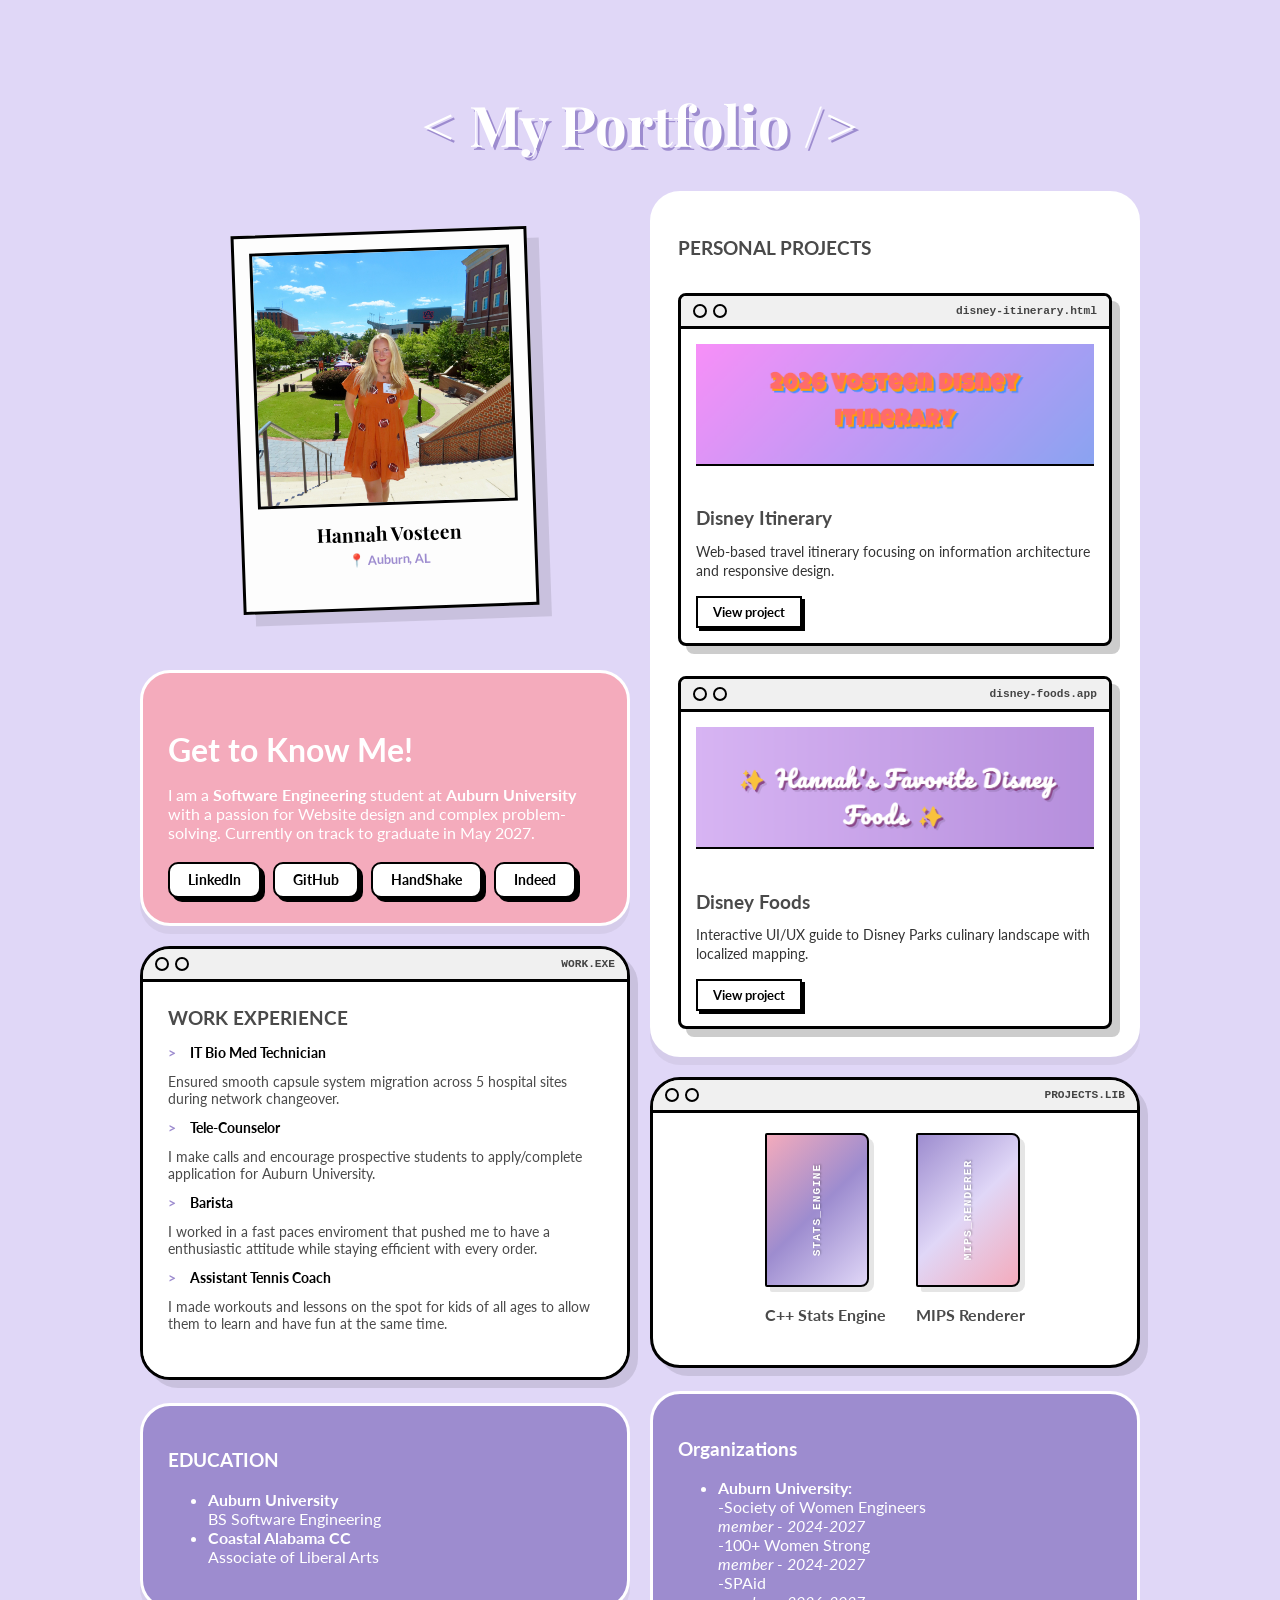
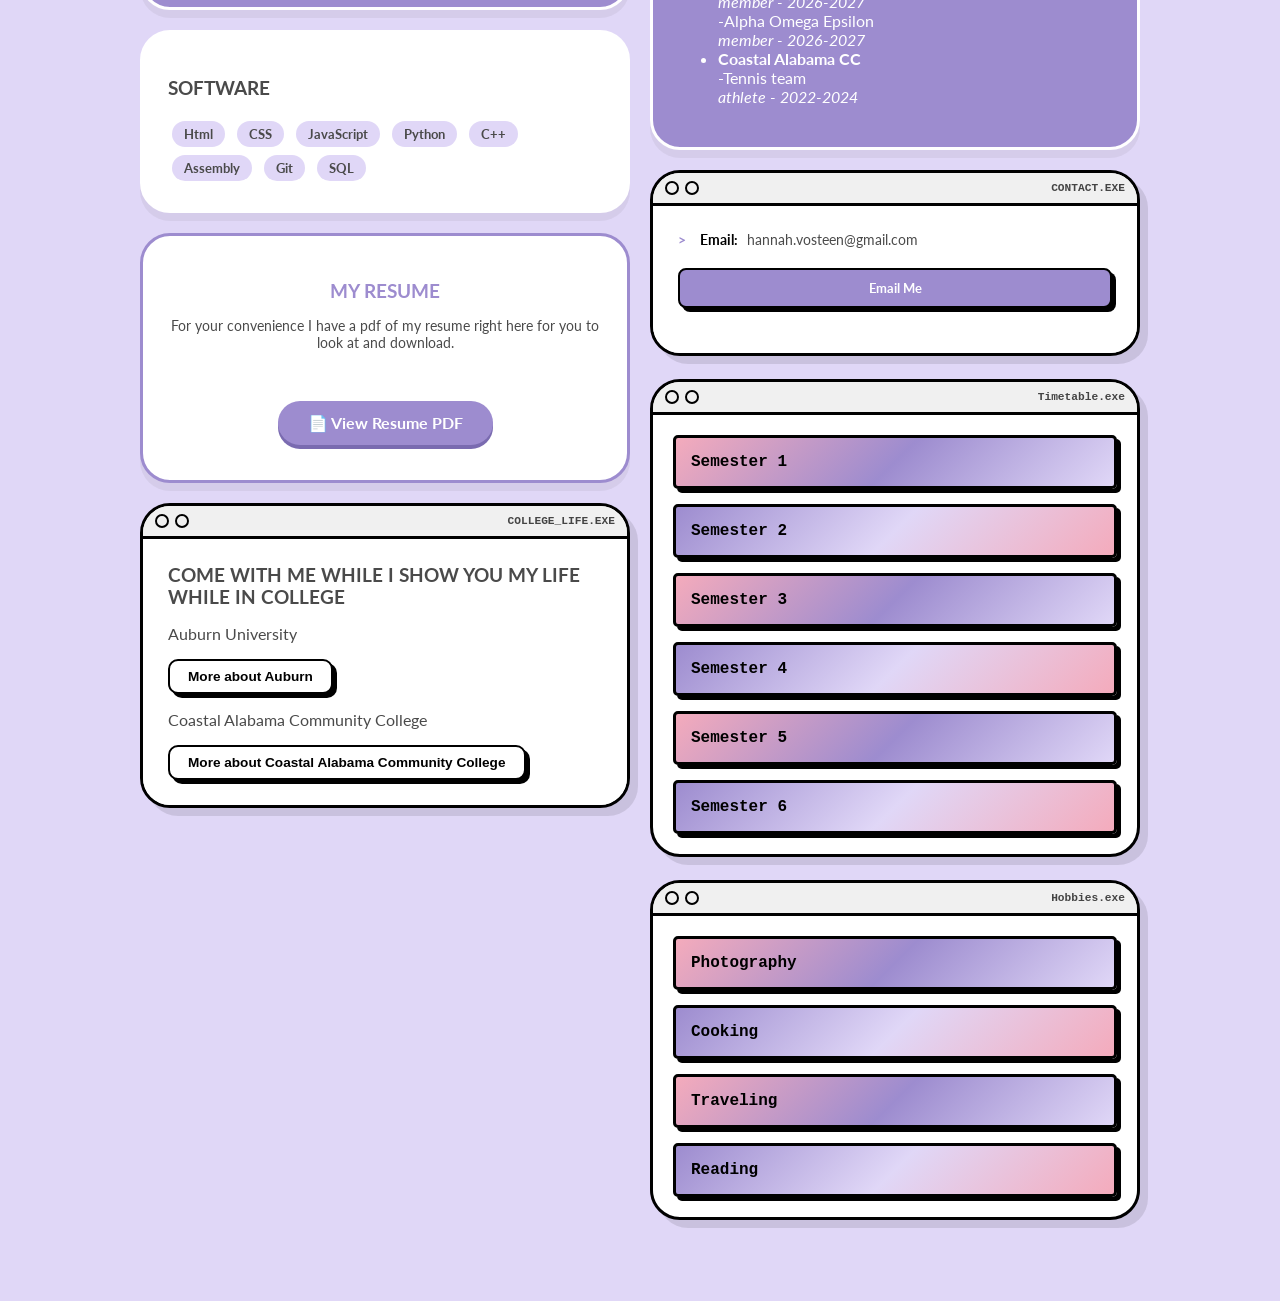
<file: index.html>
<!DOCTYPE html>
<html lang="en">
<head>
    <meta charset="UTF-8">
    <meta name="viewport" content="width=device-width, initial-scale=1.0">
    <title>Hannah Vosteen Portfolio</title>
    <link rel="preconnect" href="https://fonts.googleapis.com">
    <link rel="preconnect" href="https://fonts.gstatic.com" crossorigin>
    <link href="https://fonts.googleapis.com/css2?family=Lato:wght@400;700&family=Playfair+Display:wght@900&display=swap" rel="stylesheet">
    <link rel="stylesheet" href="style.css">
</head>
<body class="resume-layout">

    <div class="header-title">
        <h1> < My Portfolio /> </h1>
    </div>

    <main class="bento-grid">
        <section class="grid-item profile-box centered-polaroid-layout">
    <div class="polaroid-frame">
        <div class="polaroid-inner">
            <img src="images/profpic2.jpg" alt="Hannah Vosteen" class="polaroid-photo">
        </div>
        <div class="polaroid-caption">
            <h2>Hannah Vosteen</h2>
            <p class="location">📍 Auburn, AL</p>
        </div>
    </div>
</section>

        <section class="grid-item about-box">
    <div class="speech-bubble">
        <h3>Get to Know Me!</h3>
        <p>I am a <b>Software Engineering</b> student at <b>Auburn University</b> with a passion for Website design and complex problem-solving. Currently on track to graduate in May 2027.</p>
        
        <div class="about-social-row">
            <a href="https://linkedin.com/in/hannah-vosteen/" class="about-btn" target="_blank">LinkedIn</a>
            <a href="https://github.com/tailsteen" class="about-btn" target="_blank">GitHub</a>
            <a href="https://app.joinhandshake.com/profiles/hvosteen" class="about-btn" target="_blank">HandShake</a>
            <a href="https://profile.indeed.com/?hl=en_US&co=US&from=gnav-homepage" class="about-btn" target="_blank">Indeed</a>

        </div>
    </div>
</section>
    
<section class="grid-item contact-window">
    <div class="window-header">
        <div class="window-dots"><span></span><span></span></div>
        <div class="window-title">WORK.EXE</div>
    </div>
    
    <div class="contact-content">
        <h3><strong>WORK EXPERIENCE</strong></h3>
        <ul class="contact-list">
            <li><span class="arrow">></span> <strong>IT Bio Med Technician</strong></li>
            <li>Ensured smooth capsule system migration across 5 hospital sites during network changeover.</li>
            <li><span class="arrow">></span> <strong>Tele-Counselor</strong></li>
            <li>I make calls and encourage prospective students to apply/complete application for Auburn University.</li>
            <li><span class="arrow">></span> <strong>Barista</strong></li>
            <li>I worked in a fast paces enviroment that pushed me to have a enthusiastic attitude while staying efficient with every order.</li>
            <li><span class="arrow">></span> <strong>Assistant Tennis Coach</strong></li>
            <li>I made workouts and lessons on the spot for kids of all ages to allow them to learn and have fun at the same time.</li>
        </ul>
    </div>
</section>


            <section class="grid-item education-box">
                <h3>EDUCATION</h3>
                <ul>
                    <li><b>Auburn University</b><br>BS Software Engineering</li>
                    <li><b>Coastal Alabama CC</b><br>Associate of Liberal Arts</li>
                </ul>
            </section>

            <section class="grid-item software-box">
                <h3>SOFTWARE</h3>
                <div class="software-tags">
                    <span>Html</span> <span>CSS</span> <span>JavaScript</span> <span>Python</span> <span>C++</span> <span>Assembly</span> <span>Git</span> <span>SQL</span>
                </div>
            </section>
           


<!--this is an extra filler i do not know I want to keep yet but it still works-->
<!--
            <section class="grid-item spotify-window">
    <div class="window-header">
        <div class="window-dots">
            <span></span><span></span>
        </div>
        <div class="window-title">Spotify.exe</div>
    </div>
    
    <div class="spotify-content">
        <div class="spotify-main">
            
            <div class="song-details">
                <p class="song-name">Midnight Sun</p>
                <p class="artist-name">Zara Larsson</p>
            </div>
            
            <div class="player-ui">
            <button class="player-btn"><span class="icon-prev"></span></button>
            <button class="player-btn play-btn"><span class="icon-play"></span></button>
            <button class="player-btn"><span class="icon-next"></span></button>
        </div>
        </div>

        <div class="music-progress-container">
            <span class="time">2:09</span>
            <div class="progress-bar-bg">
                <div class="progress-fill" style="width: 65%;"></div>
            </div>
            <span class="time">3:38</span>
        </div>
    </div>
</section>
-->


            <section class="grid-item resume-box">
    <h3>MY RESUME</h3>
    <p>For your convenience I have a pdf of my resume right here for you to look at and download.</p>
    <div class="resume-button-container">
        <a href="images/Hannah_Vosteen_Resume.pdf" class="pill-button resume-btn" target="_blank">
            📄 View Resume PDF
        </a>
    </div>
</section>




  
<section class="grid-item contact-window" id="college_life">
    <div class="window-header">
        <div class="window-dots"><span></span><span></span></div>
        <div class="window-title">COLLEGE_LIFE.EXE</div>
    </div>
    
    <div class="contact-content">
        <h3><strong>COME WITH ME WHILE I SHOW YOU MY LIFE WHILE IN COLLEGE</strong></h3>
        <p>Auburn University</p>
        <button class="about-btn" onclick="window.location.href='auburn.html'">More about Auburn</button>
        <p>Coastal Alabama Community College</p>
        <button class="about-btn" onclick="window.location.href='cacc.html'">More about Coastal Alabama Community College</button>

    </div>
</section>







</div>


















































        </div>
            <section class="grid-item personal-box">
    <h3>PERSONAL PROJECTS</h3>
    <div class="window-container">
        
        <div class="browser-window">
            <div class="window-header">
                <div class="window-dots">
                    <span></span><span></span>
                </div>
                <div class="window-title">disney-itinerary.html</div>
            </div>
            <div class="window-content">
                <img src="images/disneyitinerary.jpg" alt="Disney Project">
                <h4>Disney Itinerary</h4>
                <p>Web-based travel itinerary focusing on information architecture and responsive design.</p>
                <a href="https://tailsteen.github.io/Disney-Itinerary/" class="window-btn">View project</a>
            </div>
        </div>

        <div class="browser-window">
            <div class="window-header">
                <div class="window-dots">
                    <span></span><span></span>
                </div>
                <div class="window-title">disney-foods.app</div>
            </div>
            <div class="window-content">
                <img src="images/disneyfood.jpg" alt="Disney Food">
                <h4>Disney Foods</h4>
                <p>Interactive UI/UX guide to Disney Parks culinary landscape with localized mapping.</p>
                <a href="https://disney-foods.netlify.app/" class="window-btn">View project</a>
            </div>
        </div>

    </div>
</section>









        <section class="grid-item contact-window">
    <div class="window-header">
        <div class="window-dots"><span></span><span></span></div>
        <div class="window-title">PROJECTS.LIB</div>
    </div>
    
    <div class="book-grid">
        <div class="card">
            <a href="https://github.com/Tailsteen/c-Project/blob/main/Project4_hev0011_Hannah_Vosteen.cpp" class="card-link">
                <div class="book-container">
                    <div class="book-cover rainbow-1">
                        <span class="book-title-vertical">STATS_ENGINE</span>
                    </div>
                    <div class="book-pages"></div>
                </div>
            </a>
            <h4>C++ Stats Engine</h4>
        </div>

        <div class="card">
            <a href="https://github.com/Tailsteen/c-Project/blob/main/assembly%20final%20project" class="card-link">
                <div class="book-container">
                    <div class="book-cover rainbow-2">
                        <span class="book-title-vertical">MIPS_RENDERER</span>
                    </div>
                    <div class="book-pages"></div>
                </div>
            </a>
            <h4>MIPS Renderer</h4>
        </div>
    </div>
</section>

<section class="grid-item education-box">
                <h3>Organizations</h3>
                <ul>
                    <li><b>Auburn University:</b><br>-Society of Women Engineers<br><i>member - 2024-2027</i><br>
                    -100+ Women Strong<br><i>member - 2024-2027</i><br>
                -SPAid<br><i>member - 2026-2027</i><br>
            -Alpha Omega Epsilon<br><i>member - 2026-2027</i></li>
                    <li><b>Coastal Alabama CC</b><br>-Tennis team<br><i>athlete - 2022-2024</i></li>
                </ul>
            </section>










        <section class="grid-item contact-window">
    <div class="window-header">
        <div class="window-dots"><span></span><span></span></div>
        <div class="window-title">CONTACT.EXE</div>
    </div>
    
    <div class="contact-content">
        <ul class="contact-list">
            <li><span class="arrow">></span> <strong>Email:</strong> hannah.vosteen@gmail.com</li>
       <!--     <li><span class="arrow">></span> <strong>LinkedIn:</strong> linkedin.com/in/hannah-vosteen/</li>
            <li><span class="arrow">></span> <strong>GitHub:</strong> github.com/tailsteen</li> -->
        </ul>

        <div class="social-button-row">
            <a href="mailto:hannah.vosteen@gmail.com" class="social-btn purple">Email Me</a>
           <!-- <a href="https://linkedin.com/in/hannah-vosteen/" class="social-btn purple">LinkedIn</a> -->
        </div>
    
    </div>
</section>





<section class="grid-item contact-window">
    <div class="window-header">
        <div class="window-dots"><span></span><span></span></div>
        <div class="window-title">Timetable.exe</div>
    </div>
    <div class="timetable-content">
        <button class="semester-btn rainbow-1" onclick="openSemester('Fall 2024')">Semester 1</button>
        <button class="semester-btn rainbow-2" onclick="openSemester('Spring 2025')">Semester 2</button>
        <button class="semester-btn rainbow-1" onclick="openSemester('Summer 2025')">Semester 3</button>
        <button class="semester-btn rainbow-2" onclick="openSemester('Fall 2025')">Semester 4</button>
        <button class="semester-btn rainbow-1" onclick="openSemester('Spring 2026')">Semester 5</button>
        <button class="semester-btn rainbow-2" onclick="openSemester('Fall 2026')">Semester 6</button>


    </div>
</section>

<div id="semesterModal" class="modal-overlay">
    <div class="modal-window">
        <div class="window-header">
            <div class="window-title" id="modalTitle">Semester Classes</div>
            <button class="exit-btn" onclick="closeSemester()">X</button>
        </div>
        <div class="modal-body custom-scrollbar">
            <div id="folderContainer" class="folder-grid">
                </div>
        </div>
    </div>
    </div>





<!-- HOBBIES SECTION -->
<section class="grid-item contact-window" id="hobbies">
    <div class="window-header">
        <div class="window-dots"><span></span><span></span></div>
        <div class="window-title">Hobbies.exe</div>
    </div>
    <div class="timetable-content">
        <button class="semester-btn rainbow-1" onclick="window.location.href='photography.html'">Photography</button>
        <button class="semester-btn rainbow-2" onclick="window.location.href='cooking.html'">Cooking</button>
        <button class="semester-btn rainbow-1" onclick="window.location.href='traveling.html'">Traveling</button>
        <button class="semester-btn rainbow-2" onclick="window.location.href='reading.html'">Reading</button>
    </div>
</section>



    </main>


    <script src="script.js">  </script>

</body>
</html>
</file>
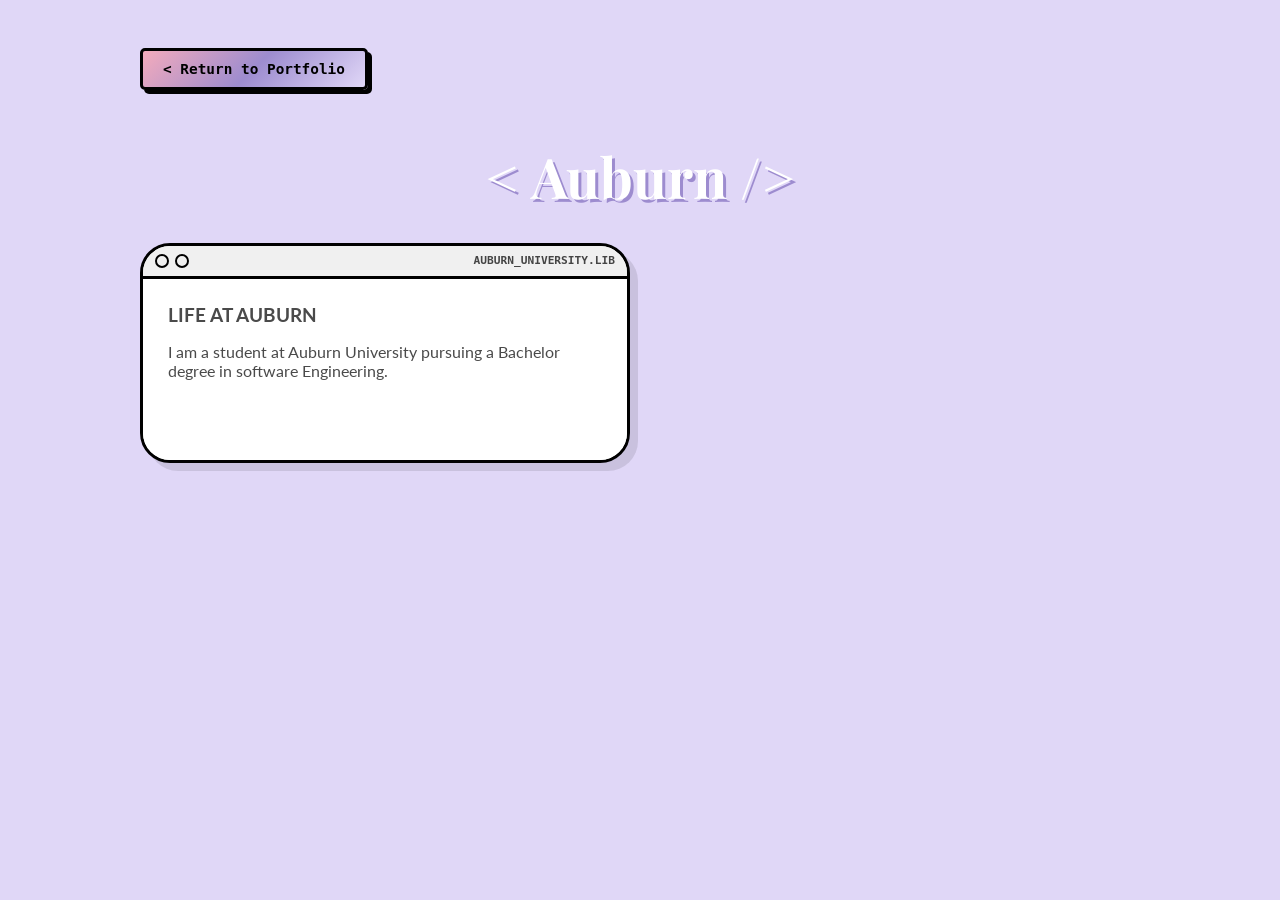
<file: auburn.html>
<!DOCTYPE html>
<html lang="en">
<head>
    <meta charset="UTF-8">
    <meta name="viewport" content="width=device-width, initial-scale=1.0">
    <title>Auburn | Hannah Vosteen</title>
    <link rel="preconnect" href="https://fonts.googleapis.com">
    <link rel="preconnect" href="https://fonts.gstatic.com" crossorigin>
    <link href="https://fonts.googleapis.com/css2?family=Lato:wght@400;700&family=Playfair+Display:wght@900&display=swap" rel="stylesheet">
    <link rel="stylesheet" href="style.css">
</head>
<body class="resume-layout">

    <!-- TOP LEFT BACK BUTTON  -->
    <div class="back-button-wrapper">
        <button class="semester-btn rainbow-1" onclick="window.location.href='index.html#college_life'"> < Return to Portfolio </button>
    </div>

    <div class="header-title">
        <h1> < Auburn /> </h1>
    </div>

    <main class="bento-grid">
        
        <!-- MAIN CONTENT WINDOW -->
        <section class="grid-item contact-window" style="grid-column: 1 / -1;"> 
            <div class="window-header">
                <div class="window-dots"><span></span><span></span></div>
                <div class="window-title">AUBURN_UNIVERSITY.LIB</div>
            </div>
            
            <div class="contact-content">
                <h3><strong>LIFE AT AUBURN</strong></h3>
                <p>I am a student at Auburn University pursuing a Bachelor degree in software Engineering.</p>
                
                <br>

                <div class="hobby-gallery">
                </div>

            </div>
        </section>

    </main>

    <script src="script.js"></script>

</body>
</html>
</file>
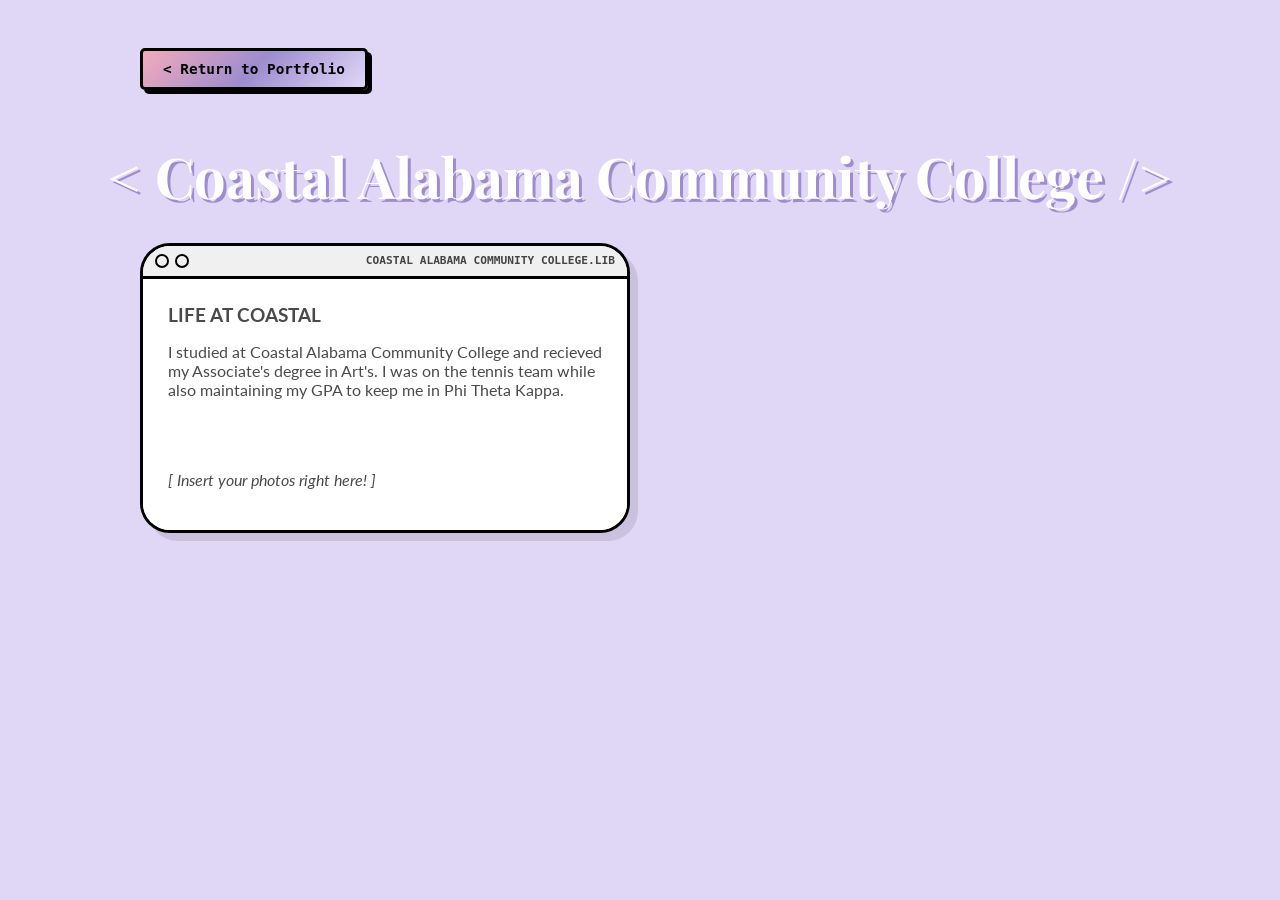
<file: cacc.html>
<!DOCTYPE html>
<html lang="en">
<head>
    <meta charset="UTF-8">
    <meta name="viewport" content="width=device-width, initial-scale=1.0">
    <title>Coastal Alabama Community College | Hannah Vosteen</title>
    <link rel="preconnect" href="https://fonts.googleapis.com">
    <link rel="preconnect" href="https://fonts.gstatic.com" crossorigin>
    <link href="https://fonts.googleapis.com/css2?family=Lato:wght@400;700&family=Playfair+Display:wght@900&display=swap" rel="stylesheet">
    <link rel="stylesheet" href="style.css">
</head>
<body class="resume-layout">

    <!-- TOP LEFT BACK BUTTON-->
    <div class="back-button-wrapper">
        <button class="semester-btn rainbow-1" onclick="window.location.href='index.html#college_life'"> < Return to Portfolio </button>
    </div>

    <div class="header-title">
        <h1> < Coastal Alabama Community College /> </h1>
    </div>

    <main class="bento-grid">
        
        <!-- MAIN CONTENT WINDOW -->
        <section class="grid-item contact-window" style="grid-column: 1 / -1;"> 
            <div class="window-header">
                <div class="window-dots"><span></span><span></span></div>
                <div class="window-title">COASTAL ALABAMA COMMUNITY COLLEGE.LIB</div>
            </div>
            
            <div class="contact-content">
                <h3><strong>LIFE AT COASTAL</strong></h3>
                <p>I studied at Coastal Alabama Community College and recieved my Associate's degree in Art's. I was on the 
                    tennis team while also maintaining my GPA to keep me in Phi Theta Kappa.
                </p>
                
                <br>

                <div class="hobby-gallery">
                    <p><i>[ Insert your photos right here! ]</i></p>
                </div>

            </div>
        </section>

    </main>

    <script src="script.js"></script>

</body>
</html>
</file>
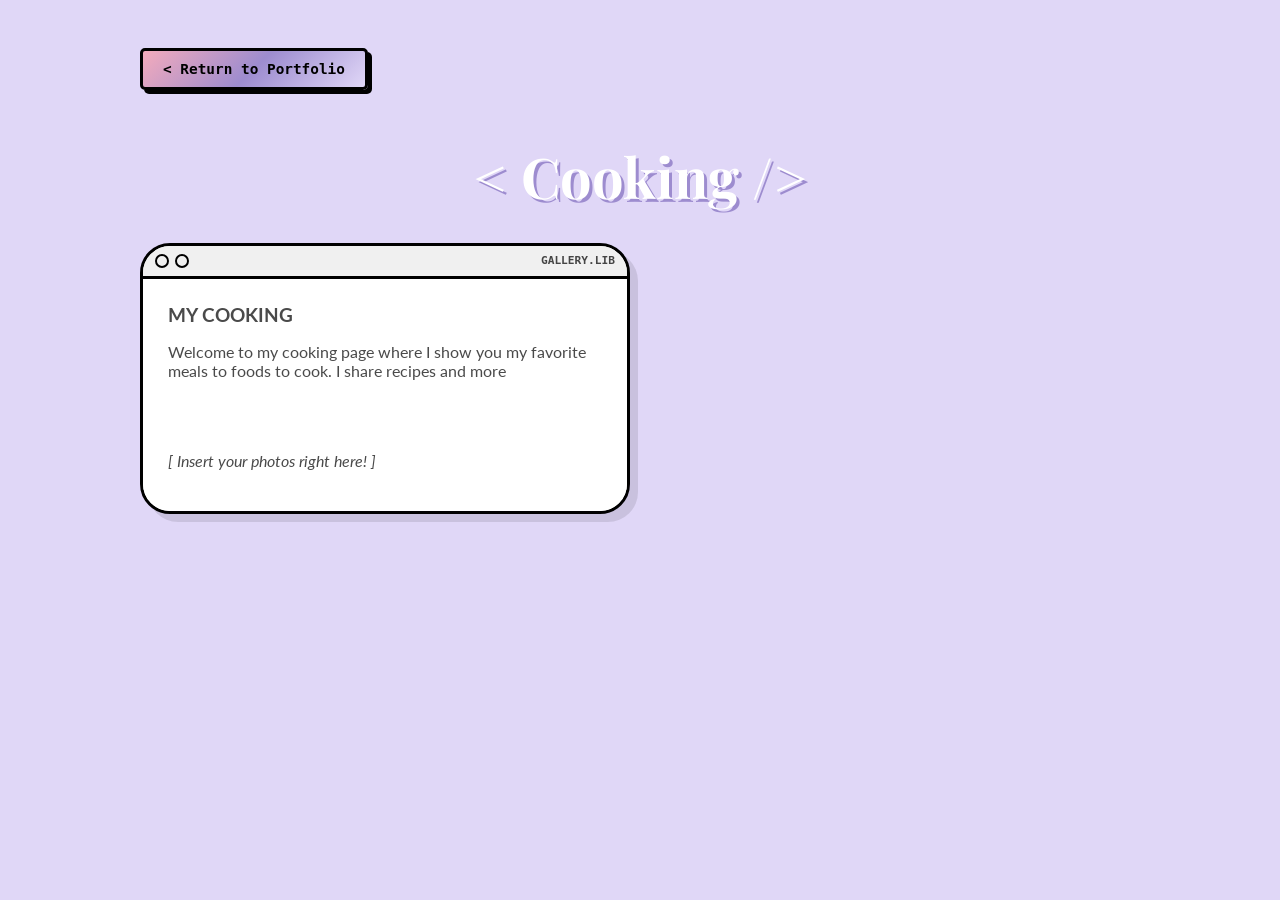
<file: cooking.html>
<!DOCTYPE html>
<html lang="en">
<head>
    <meta charset="UTF-8">
    <meta name="viewport" content="width=device-width, initial-scale=1.0">
    <title>Photography | Hannah Vosteen</title>
    <link rel="preconnect" href="https://fonts.googleapis.com">
    <link rel="preconnect" href="https://fonts.gstatic.com" crossorigin>
    <link href="https://fonts.googleapis.com/css2?family=Lato:wght@400;700&family=Playfair+Display:wght@900&display=swap" rel="stylesheet">
    <link rel="stylesheet" href="style.css">
</head>
<body class="resume-layout">

    <!-- TOP LEFT BACK BUTTON    -->
    <div class="back-button-wrapper">
        <button class="semester-btn rainbow-1" onclick="window.location.href='index.html#hobbies'"> < Return to Portfolio </button>
    </div>

    <div class="header-title">
        <h1> < Cooking /> </h1>
    </div>

    <main class="bento-grid">
        
        <!-- MAIN CONTENT WINDOW     -->
        <section class="grid-item contact-window" style="grid-column: 1 / -1;"> 
            <div class="window-header">
                <div class="window-dots"><span></span><span></span></div>
                <div class="window-title">GALLERY.LIB</div>
            </div>
            
            <div class="contact-content">
                <h3><strong>MY COOKING</strong></h3>
                <p>Welcome to my cooking page where I show you my favorite meals to foods to cook. I share recipes and more</p>
                
                <br>

                <div class="hobby-gallery">
                    <p><i>[ Insert your photos right here! ]</i></p>
                </div>

            </div>
        </section>

    </main>

    <script src="script.js"></script>

</body>
</html>
</file>
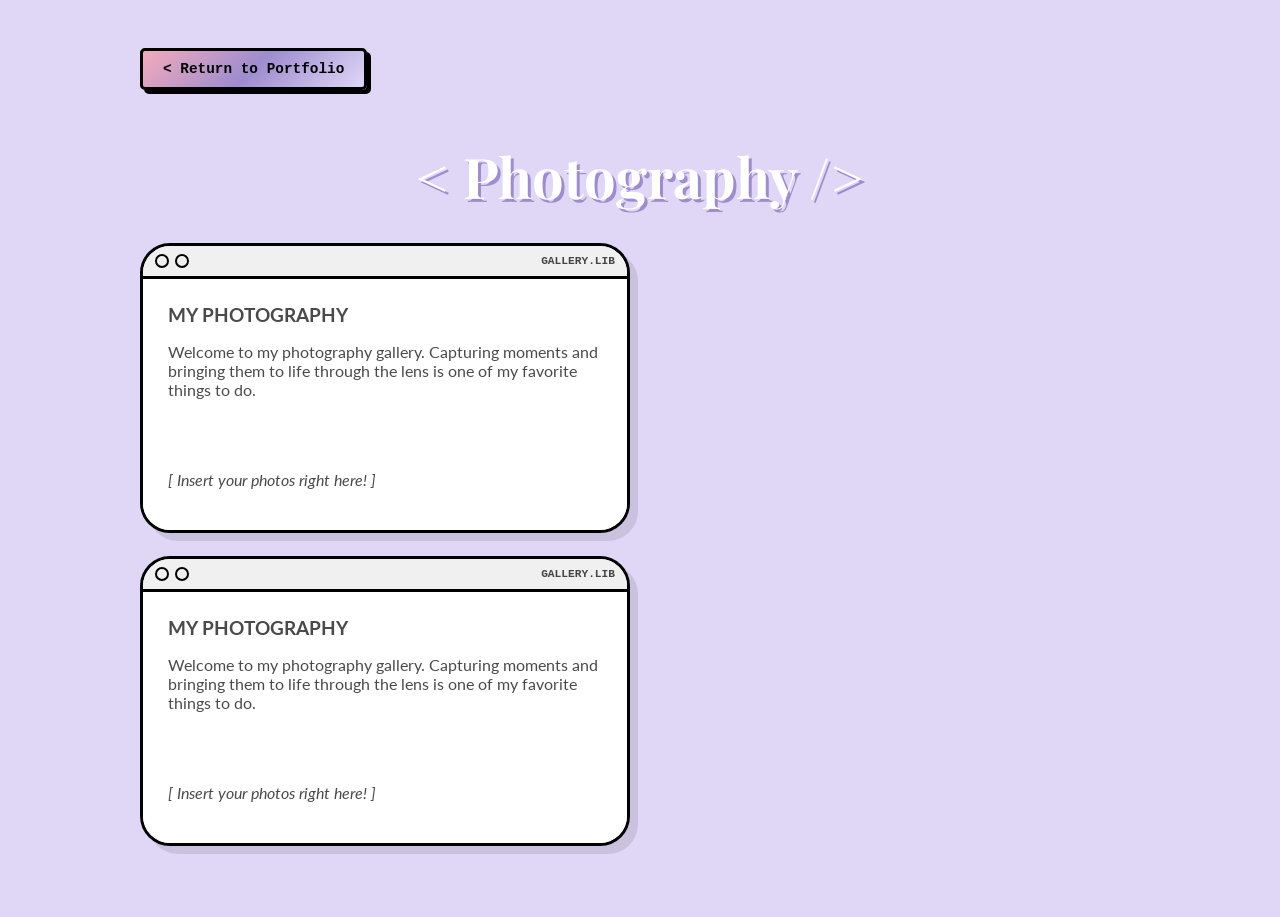
<file: photography.html>
<!DOCTYPE html>
<html lang="en">
<head>
    <meta charset="UTF-8">
    <meta name="viewport" content="width=device-width, initial-scale=1.0">
    <title>Photography | Hannah Vosteen</title>
    <link rel="preconnect" href="https://fonts.googleapis.com">
    <link rel="preconnect" href="https://fonts.gstatic.com" crossorigin>
    <link href="https://fonts.googleapis.com/css2?family=Lato:wght@400;700&family=Playfair+Display:wght@900&display=swap" rel="stylesheet">
    <link rel="stylesheet" href="style.css">
</head>
<body class="resume-layout">

    <!-- TOP LEFT BACK BUTTON -->
    <div class="back-button-wrapper">
        <button class="semester-btn rainbow-1" onclick="window.location.href='index.html#hobbies'"> < Return to Portfolio </button>
    </div>

    <div class="header-title">
        <h1> < Photography /> </h1>
    </div>

    <main class="bento-grid">
        
        <!-- MAIN CONTENT WINDOW -->
        <section class="grid-item contact-window" style="grid-column: 1 / -1;"> 
            <div class="window-header">
                <div class="window-dots"><span></span><span></span></div>
                <div class="window-title">GALLERY.LIB</div>
            </div>
            
            <div class="contact-content">
                <h3><strong>MY PHOTOGRAPHY</strong></h3>
                <p>Welcome to my photography gallery. Capturing moments and bringing them to life through the lens is one of my favorite things to do.</p>
                
                <br>

                <div class="hobby-gallery">
                    <p><i>[ Insert your photos right here! ]</i></p>
                </div>

            </div>
        </section>
        <section class="grid-item contact-window" style="grid-column: 1 / -1;"> 
            <div class="window-header">
                <div class="window-dots"><span></span><span></span></div>
                <div class="window-title">GALLERY.LIB</div>
            </div>
            
            <div class="contact-content">
                <h3><strong>MY PHOTOGRAPHY</strong></h3>
                <p>Welcome to my photography gallery. Capturing moments and bringing them to life through the lens is one of my favorite things to do.</p>
                
                <br>

                <div class="hobby-gallery">
                    <p><i>[ Insert your photos right here! ]</i></p>
                </div>

            </div>
        </section>

    </main>

    <script src="script.js"></script>

</body>
</html>
</file>
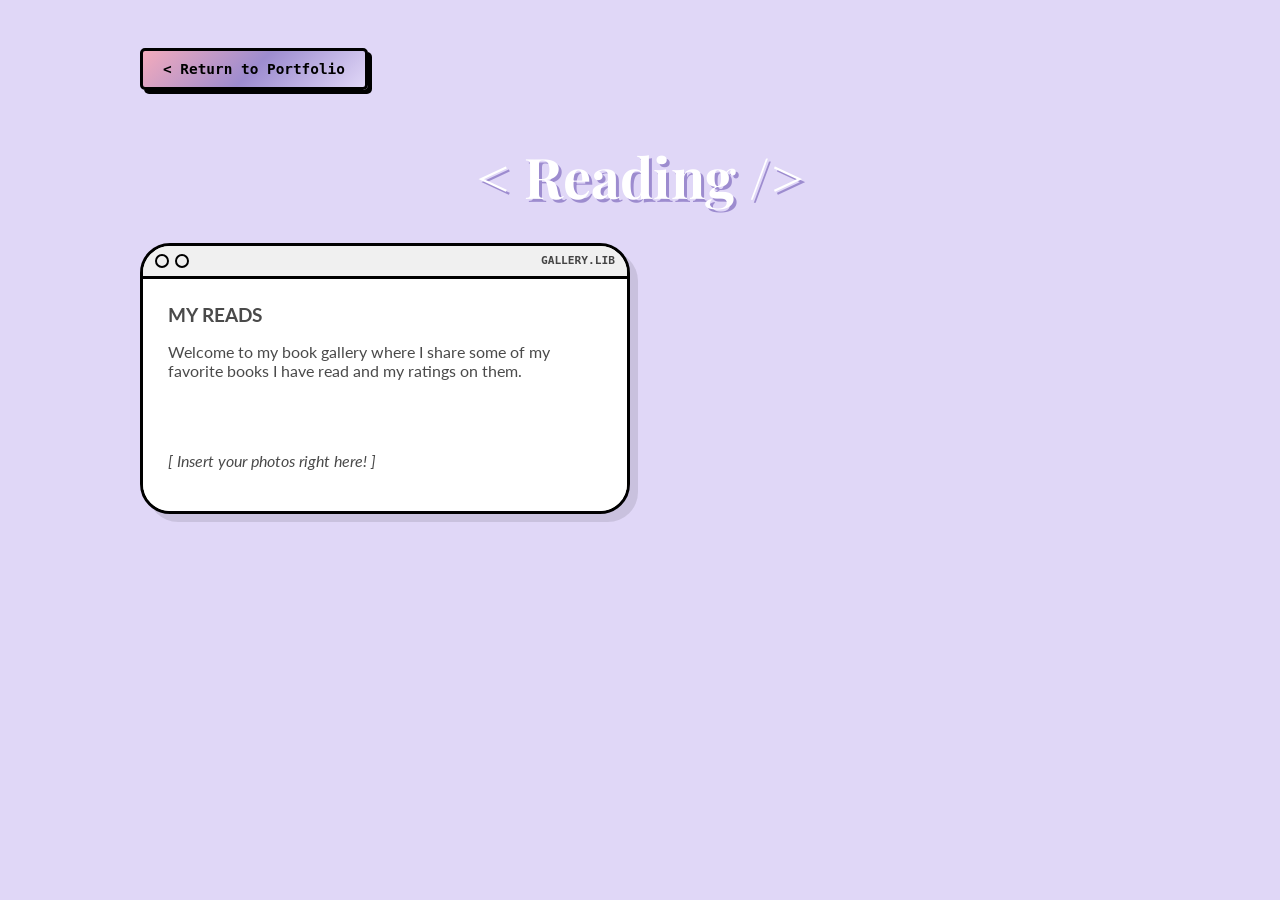
<file: reading.html>
<!DOCTYPE html>
<html lang="en">
<head>
    <meta charset="UTF-8">
    <meta name="viewport" content="width=device-width, initial-scale=1.0">
    <title>Photography | Hannah Vosteen</title>
    <link rel="preconnect" href="https://fonts.googleapis.com">
    <link rel="preconnect" href="https://fonts.gstatic.com" crossorigin>
    <link href="https://fonts.googleapis.com/css2?family=Lato:wght@400;700&family=Playfair+Display:wght@900&display=swap" rel="stylesheet">
    <link rel="stylesheet" href="style.css">
</head>
<body class="resume-layout">

    <!-- TOP LEFT BACK BUTTON   -->
    <div class="back-button-wrapper">
        <button class="semester-btn rainbow-1" onclick="window.location.href='index.html#hobbies'"> < Return to Portfolio </button>
    </div>

    <div class="header-title">
        <h1> < Reading /> </h1>
    </div>

    <main class="bento-grid">
        
        <!-- MAIN CONTENT WINDOW      -->
        <section class="grid-item contact-window" style="grid-column: 1 / -1;"> 
            <div class="window-header">
                <div class="window-dots"><span></span><span></span></div>
                <div class="window-title">GALLERY.LIB</div>
            </div>
            
            <div class="contact-content">
                <h3><strong>MY READS</strong></h3>
                <p>Welcome to my book gallery where I share some of my favorite books I have read and my ratings on them.</p>
                
                <br>

                <div class="hobby-gallery">
                    <p><i>[ Insert your photos right here! ]</i></p>
                </div>

            </div>
        </section>

    </main>

    <script src="script.js"></script>

</body>
</html>
</file>
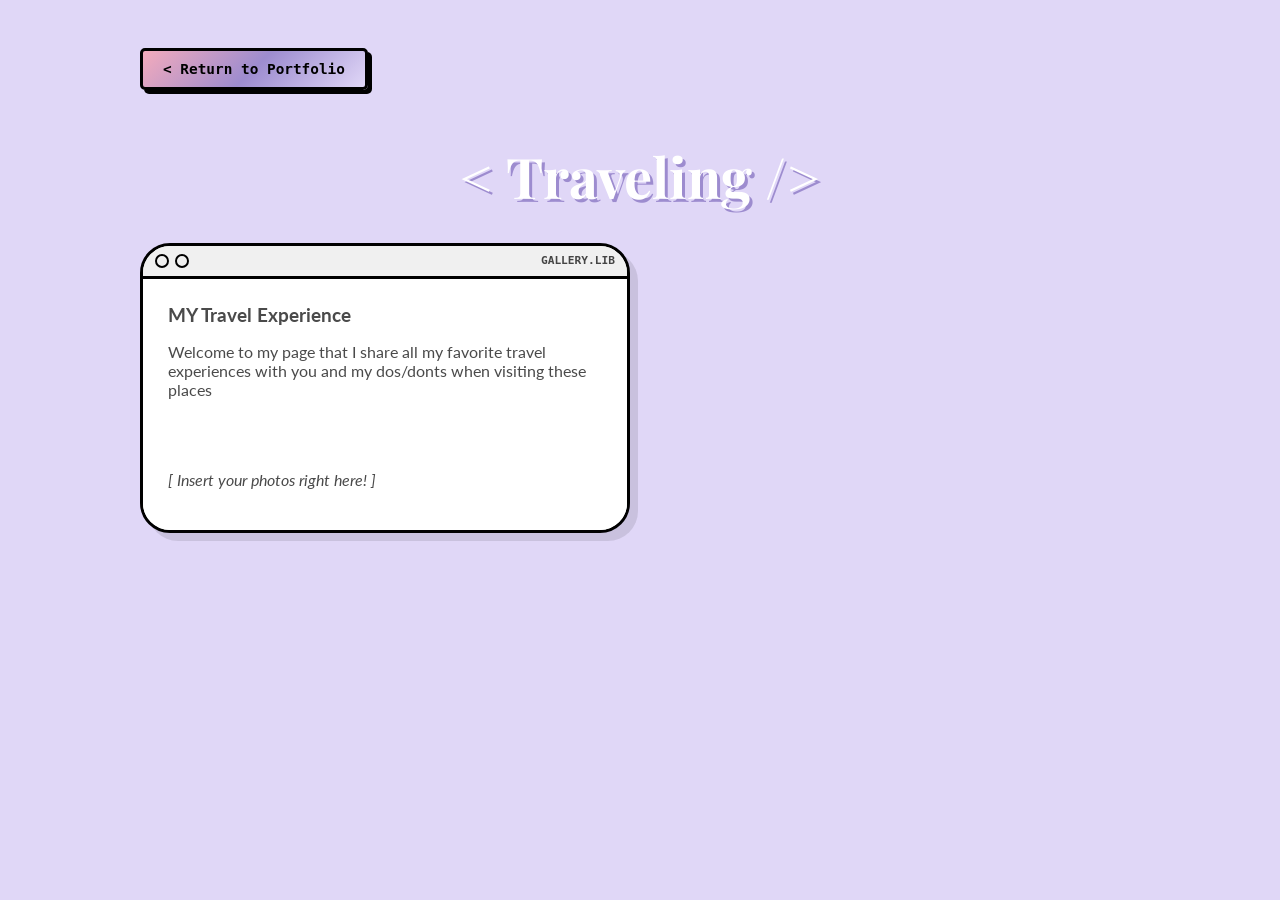
<file: traveling.html>
<!DOCTYPE html>
<html lang="en">
<head>
    <meta charset="UTF-8">
    <meta name="viewport" content="width=device-width, initial-scale=1.0">
    <title>Photography | Hannah Vosteen</title>
    <link rel="preconnect" href="https://fonts.googleapis.com">
    <link rel="preconnect" href="https://fonts.gstatic.com" crossorigin>
    <link href="https://fonts.googleapis.com/css2?family=Lato:wght@400;700&family=Playfair+Display:wght@900&display=swap" rel="stylesheet">
    <link rel="stylesheet" href="style.css">
</head>
<body class="resume-layout">

    <!-- ========================================== -->
    <!-- TOP LEFT BACK BUTTON                       -->
    <!-- ========================================== -->
    <div class="back-button-wrapper">
        <button class="semester-btn rainbow-1" onclick="window.location.href='index.html'"> < Return to Portfolio </button>
    </div>

    <div class="header-title">
        <h1> < Traveling /> </h1>
    </div>

    <main class="bento-grid">
        
        <!-- ========================================== -->
        <!-- MAIN CONTENT WINDOW                        -->
        <!-- ========================================== -->
        <section class="grid-item contact-window" style="grid-column: 1 / -1;"> 
            <div class="window-header">
                <div class="window-dots"><span></span><span></span></div>
                <div class="window-title">GALLERY.LIB</div>
            </div>
            
            <div class="contact-content">
                <h3><strong>MY Travel Experience</strong></h3>
                <p>Welcome to my page that I share all my favorite travel experiences with you and my dos/donts when visiting these places</p>
                
                <br>

                <div class="hobby-gallery">
                    <p><i>[ Insert your photos right here! ]</i></p>
                </div>

            </div>
        </section>

    </main>

    <script src="script.js"></script>

</body>
</html>
</file>
<file: style.css>
:root {
    --bg-color: #e0d7f7;
    --card-purple: #9d8ccf;
    --card-pink: #f4abbc;
    --card-white: #ffffff;
    --text-dark: #4a4a4a;
    --border-radius: 30px;
}

body.resume-layout {
    background-color: var(--bg-color);
    font-family: 'Lato', sans-serif;
    color: var(--text-dark);
    padding: 40px 20px;
    display: flex;
    flex-direction: column;
    align-items: center;
}

.header-title h1 {
    font-family: 'Playfair Display', serif;
    font-size: 3.5rem;
    color: white;
    text-shadow: 3px 3px 0px var(--card-purple);
    margin-bottom: 30px;
}

/* Bento Grid Setup */
.bento-grid {
    column-count: 2;       
    column-gap: 20px;      
    max-width: 1000px;
    width: 100%;
    margin: 0 auto;
}

.grid-item {
    background: var(--card-white);
    border-radius: var(--border-radius);
    padding: 25px;
    box-shadow: 0 8px 0px rgba(0,0,0,0.05);
    border: 3px solid white;
    
    break-inside: avoid;    
    margin-bottom: 20px;    
    display: inline-block;  
    width: 100%;            
    box-sizing: border-box; 
}



.main-avatar {
    width: 180px;
    height: 180px;
    border-radius: 50%;
    border: 8px solid var(--card-purple);
    object-fit: cover;
    object-position: 50% 32%;
}



/*  POLAROID SECTION LETS MAKE A POLAROID  */

.profile-box.centered-polaroid-layout {
    display: flex;
    justify-content: center;
    align-items: center;
    background-color: transparent; 
    border: none;
    box-shadow: none;
    padding: 40px 20px;
}

.polaroid-frame {
    background: #fdfdfd; 
    padding: 15px 15px 40px 15px; 
    border: 3px solid #000; 
    box-shadow: 12px 12px 0px rgba(0,0,0,0.1); 
    transform: rotate(-2deg); 
    width: 260px;
    max-width: 100%;
    transition: transform 0.3s ease;
}

.polaroid-frame:hover {
    transform: rotate(0deg) scale(1.02);
}

.polaroid-inner {
    border: 3px solid #000;
    line-height: 0;
    overflow: hidden;
    height: 250px;
    background: #333; 
}

.polaroid-photo {
    width: 100%;
    height: 100%;
    object-fit: cover; 
}

.polaroid-caption {
    text-align: center;
    padding-top: 15px;
    font-family: 'Lato', sans-serif;
}

.polaroid-caption h2 {
    margin: 0;
    font-size: 1.2rem;
    color: #000;
    font-family: 'Playfair Display', serif;
}

.polaroid-caption .location {
    margin: 5px 0 0 0;
    font-size: 0.8rem;
    font-weight: bold;
    color: var(--card-purple);
}


.about-box {
    background-color: var(--card-pink);
    color: white;
    position: relative;
}

.about-box h3 {
    font-size: 2rem;
    margin-bottom: 10px;
}

.about-social-row {
    display: flex;
    gap: 12px;
    margin-top: 20px;
    justify-content: flex-start;
}

.about-btn {
    background: #fff;
    color: #000;
    text-decoration: none;
    font-weight: bold;
    font-size: 0.85rem;
    padding: 8px 18px;
    border: 2px solid #000;
    border-radius: 10px;
    box-shadow: 4px 4px 0px #000; 
    transition: 0.1s ease;
    display: inline-block;
}

.about-btn:hover {
    background: var(--card-purple); 
    color: white;
    transform: translate(1px, 1px);
    box-shadow: 3px 3px 0px #000;
}

.about-btn:active {
    transform: translate(4px, 4px);
    box-shadow: 0px 0px 0px #000;
}


/*  TIMETABLE BUTTONS  */
.timetable-content {
    padding: 20px;
    display: flex;
    flex-direction: column;
    gap: 15px;
}

.contact-content {
    padding: 20px; /* This pushes the text 20 pixels away from all sides */
}

/* Optional: Add a little space under the H3 so it doesn't touch the first bullet */
.contact-content h3 {
    margin-bottom: 15px;
    margin-top: 0;
}

.semester-btn {
    width: 100%;
    padding: 15px;
    border: 3px solid #000;
    border-radius: 5px;
    font-family: monospace;
    font-weight: bold;
    font-size: 1rem;
    cursor: pointer;
    box-shadow: 4px 4px 0px #000;
    transition: 0.2s;
    text-align: left;
}

.semester-btn:hover {
    transform: translate(-2px, -2px);
    box-shadow: 6px 6px 0px #000;
}

/*  THE MODAL   */
.modal-overlay {
    display: none; 
    position: fixed;
    top: 0; left: 0;
    width: 100%; height: 100%;
    background: rgba(0, 0, 0, 0.5);
    z-index: 1000;
    align-items: center;
    justify-content: center;
}

.modal-window {
    width: 90%;
    max-width: 400px;
    background: #fff;
    border: 4px solid #000;
    box-shadow: 12px 12px 0px rgba(0,0,0,0.2);
    border-radius: 10px;
    overflow: hidden;
    animation: popIn 0.3s cubic-bezier(0.175, 0.885, 0.32, 1.275);
}

@keyframes popIn {
    from { transform: scale(0.8); opacity: 0; }
    to { transform: scale(1); opacity: 1; }
}

.modal-body {
    padding: 20px;
    max-height: 300px;
    overflow-y: auto;
    background: #fdfdfd;
}

.exit-btn {
    background: var(--card-pink);
    border: 2px solid #000;
    font-weight: bold;
    padding: 2px 8px;
    cursor: pointer;
    box-shadow: 2px 2px 0px #000;
}

.exit-btn:hover { background: #ff4d4d; color: white; }


.custom-scrollbar::-webkit-scrollbar {
    width: 12px;
}
.custom-scrollbar::-webkit-scrollbar-track {
    background: #eee;
    border-left: 2px solid #000;
}
.custom-scrollbar::-webkit-scrollbar-thumb {
    background: var(--card-purple);
    border: 2px solid #000;
    border-radius: 10px;
}

/*  FOLDER ICONS  */
.folder-grid {
    display: grid;
    grid-template-columns: repeat(2, 1fr);
    gap: 20px;
}
/* Styles specifically for your new Hobby pages */
.hobby-gallery {
    display: flex;
    flex-wrap: wrap;
    gap: 20px;
    margin-top: 20px;
}
/* ========================================= */
/* BACK BUTTON STYLING FOR HOBBY PAGES       */
/* ========================================= */
.back-button-wrapper {
    width: 100%;
    max-width: 1000px; /* This makes it line up perfectly with your grid's left edge */
    display: flex;
    justify-content: flex-start; /* Pushes the button to the left */
    margin-bottom: 10px;
}

.back-button-wrapper .semester-btn {
    width: auto; /* Overrides the 100% width so it shrinks to fit the text */
    padding: 10px 20px; /* Makes it a nice, compact size */
    font-size: 0.9rem;
    display: inline-block;
    margin: 0;
}

.hobby-image {
    max-width: 100%;
    width: 300px; /* Changes how big the photos display */
    border-radius: 10px; /* Gives the photos rounded corners */
    box-shadow: 0 4px 8px rgba(0,0,0,0.2); /* Adds a cool drop shadow */
}

.folder-item {
    display: flex;
    flex-direction: column;
    align-items: center;
    text-align: center;
}

.folder-icon {
    width: 50px;
    height: 40px;
    background: #d4c185; 
    border: 2px solid #000;
    border-radius: 0 5px 5px 5px;
    position: relative;
    box-shadow: 4px 4px 0px rgba(0,0,0,0.1);
    margin-bottom: 5px;
}

/* The folder tab */
.folder-icon::before {
    content: "";
    position: absolute;
    top: -8px; left: -2px;
    width: 20px; height: 8px;
    background: #d4c185;
    border: 2px solid #000;
    border-bottom: none;
    border-radius: 5px 5px 0 0;
}

.folder-name {
    font-size: 0.7rem;
    font-weight: bold;
    font-family: monospace;
}








.education-box {
    background-color: var(--card-purple);
    color: white;
    margin-bottom: 20px;
}

.software-tags span {
    background: var(--bg-color);
    padding: 5px 12px;
    border-radius: 15px;
    display: inline-block;
    margin: 4px;
    font-weight: bold;
    font-size: 0.8rem;
}

.experience-box {
    grid-row: span 2;
}

.pill-button {
    display: inline-block;
    margin-top: 20px;
    padding: 10px 25px;
    background: var(--card-purple);
    color: white;
    text-decoration: none;
    border-radius: 50px;
    font-weight: bold;
    transition: 0.3s;
}

.pill-button:hover {
    transform: scale(1.05);
    background: var(--card-pink);
}

.photo-box {
    padding: 0;
    overflow: hidden;
}

.photo-box img {
    width: 100%;
    height: 100%;
    object-fit: cover;
}

/* Responsive */
@media (max-width: 768px) {
    .bento-grid {
        grid-template-columns: 1fr;
    }
}
/* RAINBOW BOOKS  */
.book-grid {
    display: flex;
    gap: 30px;
    justify-content: center;
    padding: 20px;
}

.book-container {
    position: relative;
    width: 100px;
    height: 150px;
    transform-style: preserve-3d;
    transition: transform 0.6s cubic-bezier(0.23, 1, 0.32, 1);
    cursor: pointer;
}

.card-link:hover .book-container {
    transform: rotateY(-30deg) translateX(-10px);
}

.book-cover {
    position: absolute;
    width: 100%;
    height: 100%;
    border: 2px solid #000;
    border-radius: 2px 8px 8px 2px;
    display: flex;
    align-items: center;
    justify-content: center;
    z-index: 2;
    background-size: 200% 200%;
    box-shadow: 5px 5px 0px rgba(0,0,0,0.1);
}

/* Rainbow Gradients */
.rainbow-1 {
    background: linear-gradient(135deg, #f4abbc, #9d8ccf, #e0d7f7);
}

.rainbow-2 {
    background: linear-gradient(135deg, #9d8ccf, #e0d7f7, #f4abbc);
}

/* Vertical Text on Book Cover */
.book-title-vertical {
    font-family: monospace;
    font-weight: bold;
    font-size: 0.7rem;
    color: white;
    text-shadow: 1px 1px 2px rgba(0,0,0,0.3);
    transform: rotate(-90deg);
    white-space: nowrap;
    letter-spacing: 1px;
}

/* Book Depth/Pages */
.book-pages {
    position: absolute;
    width: 20px;
    height: 146px;
    background: #fff;
    top: 2px;
    left: 100%;
    transform: rotateY(90deg) translateZ(-10px);
    border: 2px solid #000;
    background-image: linear-gradient(to bottom, #ddd 1px, transparent 1px);
    background-size: 100% 4px;
}

/* Back Cover Shadow */
.book-container::after {
    content: "";
    position: absolute;
    top: 0;
    left: 0;
    width: 100%;
    height: 100%;
    background: #333;
    transform: translateZ(-15px);
    border-radius: 2px 8px 8px 2px;
    opacity: 0.2;
}

.projects-box h4 {
    margin-top: 15px;
    font-size: 0.75rem;
    text-align: center;
    font-weight: bold;
    text-transform: uppercase;
}

/*  Browser Window Styles  */

.window-container {
    display: flex;
    flex-direction: column;
    gap: 30px;
    padding-top: 15px;
}

.browser-window {
    background: white;
    border: 3px solid #000;
    box-shadow: 8px 8px 0px rgba(0,0,0,0.2); 
    border-radius: 8px;
    overflow: hidden;
    transition: transform 0.2s;
}

.browser-window:hover {
    transform: translate(-2px, -2px);
    box-shadow: 10px 10px 0px rgba(0,0,0,0.3);
}

.window-header {
    background: #f0f0f0;
    border-bottom: 3px solid #000;
    padding: 8px 12px;
    display: flex;
    align-items: center;
    justify-content: space-between;
}

.window-dots {
    display: flex;
    gap: 6px;
}

.window-dots span {
    width: 10px;
    height: 10px;
    border: 2px solid #000;
    border-radius: 50%;
}

.window-title {
    font-size: 0.7rem;
    font-family: monospace;
    font-weight: bold;
    color: #444;
}

.window-content {
    padding: 15px;
}

.window-content img {
    width: 100%;
    height: 120px;
    object-fit: cover;
    border-bottom: 2px solid #000;
    margin-bottom: 12px;
}

.window-content h4 {
    font-family: var(--font-heading);
    margin-bottom: 8px;
    font-size: 1.2rem;
}

.window-content p {
    font-size: 0.85rem;
    line-height: 1.4;
    margin-bottom: 15px;
    color: #333;
}

/* Button Style */
.window-btn {
    display: inline-block;
    padding: 6px 15px;
    border: 2px solid #000;
    background: #fff;
    color: #000;
    text-decoration: none;
    font-weight: bold;
    font-size: 0.8rem;
    box-shadow: 3px 3px 0px #000;
    transition: all 0.1s;
}

.window-btn:hover {
    background: var(--card-pink);
    box-shadow: 1px 1px 0px #000;
    transform: translate(2px, 2px);
}



/* Resume Section Styling */
.resume-box {
    text-align: center;
    background-color: var(--card-white);
    border: 3px solid var(--card-purple); 
}

.resume-box h3 {
    color: var(--card-purple);
    margin-bottom: 10px;
}

.resume-box p {
    font-size: 0.9rem;
    margin-bottom: 20px;
}

.resume-button-container {
    padding: 10px 0;
}

/* Specific Resume Button Styling */
.resume-btn {
    display: inline-block;
    padding: 12px 30px;
    background: var(--card-purple);
    color: white;
    text-decoration: none;
    border-radius: 50px;
    font-weight: bold;
    font-size: 1rem;
    box-shadow: 0 4px 0px #7a6bb0; 
    transition: all 0.2s ease;
}

.resume-btn:hover {
    background: var(--card-pink);
    box-shadow: 0 2px 0px #d48a9a;
    transform: translateY(2px); 
}

/*  SPOTIFY WINDOW CONTAINER  */
.spotify-window {
    padding: 0;
    background: #fff;
    border: 3px solid #000;
    box-shadow: 8px 8px 0px rgba(0,0,0,0.1);
    overflow: hidden;
}

.spotify-content {
    padding: 20px;
    background: linear-gradient(135deg, #fff 0%, var(--bg-color) 100%);
    display: flex;
    flex-direction: column;
    align-items: center;
}

/*  SONG INFO  */
.song-details {
    text-align: center;
    margin-bottom: 5px;
}

.song-name {
    font-family: 'Playfair Display', serif;
    font-size: 1.2rem;
    font-weight: 900;
    margin: 0;
    color: var(--text-dark);
}

.artist-name {
    font-size: 0.8rem;
    color: var(--card-purple);
    font-weight: bold;
    margin: 2px 0 10px 0;
}

.player-ui {
    display: flex;        
    justify-content: center; 
    align-items: center;     
    gap: 15px;             
    margin: 15px 0;        
}

.player-btn {
    background: white;
    border: 2px solid #000;
    width: 35px;
    height: 35px;
    display: flex;
    align-items: center;
    justify-content: center;
    cursor: pointer;
    box-shadow: 3px 3px 0px #000;
    transition: 0.1s;
    padding: 0;
}

.player-btn:active {
    transform: translate(2px, 2px);
    box-shadow: 0px 0px 0px #000;
}

.player-btn.play-btn {
    width: 45px;
    height: 45px;
}


.icon-play {
    width: 0; 
    height: 0; 
    border-top: 8px solid transparent;
    border-bottom: 8px solid transparent;
    border-left: 12px solid var(--card-purple);
    margin-left: 3px;
}

.icon-prev, .icon-next {
    position: relative;
    width: 12px;
    height: 12px;
    display: flex;
    align-items: center;
}

.icon-prev::before {
    content: '';
    border-top: 6px solid transparent;
    border-bottom: 6px solid transparent;
    border-right: 10px solid var(--card-purple);
}

.icon-prev::after {
    content: '';
    width: 3px;
    height: 12px;
    background: var(--card-purple);
    position: absolute;
    left: 0;
}

.icon-next::before {
    content: '';
    border-top: 6px solid transparent;
    border-bottom: 6px solid transparent;
    border-left: 10px solid var(--card-purple);
}

.icon-next::after {
    content: '';
    width: 3px;
    height: 12px;
    background: var(--card-purple);
    position: absolute;
    right: 0;
}


.music-progress-container {
    display: flex;
    align-items: center;
    justify-content: space-between;
    gap: 10px;
    width: 100%;
    margin-top: 10px;
}

.progress-bar-bg {
    flex-grow: 1;
    height: 8px;
    background: #eee;
    border: 2px solid #000;
    border-radius: 10px;
    overflow: hidden;
    position: relative;
}

.progress-fill {
    height: 100%;
    background: var(--card-pink);
    width: 65%; 
}

.time {
    font-size: 0.65rem;
    font-family: monospace;
    font-weight: bold;
}

/*  SKILLS SECTION  */
.skill-item {
    margin-bottom: 15px;
}

.skill-name {
    display: block;
    font-size: 0.8rem;
    font-weight: bold;
    margin-bottom: 5px;
}

.skill-bar {
    height: 12px;
    background: #eee;
    border: 2px solid #000;
    border-radius: 10px;
    overflow: hidden;
}

.fill { height: 100%; }
.fill.purple { background: var(--card-purple); }
.fill.pink { background: var(--card-pink); }




/*  CONTACT WINDOW STYLING  */
.contact-window {
    padding: 0;
    background: #fff;
    border: 3px solid #000;
    box-shadow: 8px 8px 0px rgba(0,0,0,0.1);
    overflow: hidden;
}

.contact-content {
    padding: 25px;
    background: #fff;
}

/* The List Style from your reference image */
.contact-list {
    list-style: none;
    padding: 0;
    margin: 0 0 20px 0;
}

.contact-list li {
    font-size: 0.9rem;
    margin-bottom: 12px;
    font-family: 'Lato', sans-serif;
    color: var(--text-dark);
}

.contact-list li strong {
    color: #000;
    margin-right: 5px;
}

.arrow {
    color: var(--card-purple);
    font-weight: bold;
    margin-right: 10px;
}

.social-button-row {
    display: flex;
    gap: 10px;
    margin-bottom: 20px;
}

.social-btn {
    flex: 1;
    text-align: center;
    padding: 10px;
    text-decoration: none;
    font-weight: bold;
    font-size: 0.8rem;
    border: 2px solid #000;
    border-radius: 8px;
    box-shadow: 4px 4px 0px #000;
    transition: 0.1s;
}

.social-btn.pink { background-color: var(--card-pink); color: white; }
.social-btn.purple { background-color: var(--card-purple); color: white; }

.social-btn:hover {
    transform: translate(2px, 2px);
    box-shadow: 2px 2px 0px #000;
}

.social-btn:active {
    transform: translate(4px, 4px);
    box-shadow: 0px 0px 0px #000;
}
</file>
